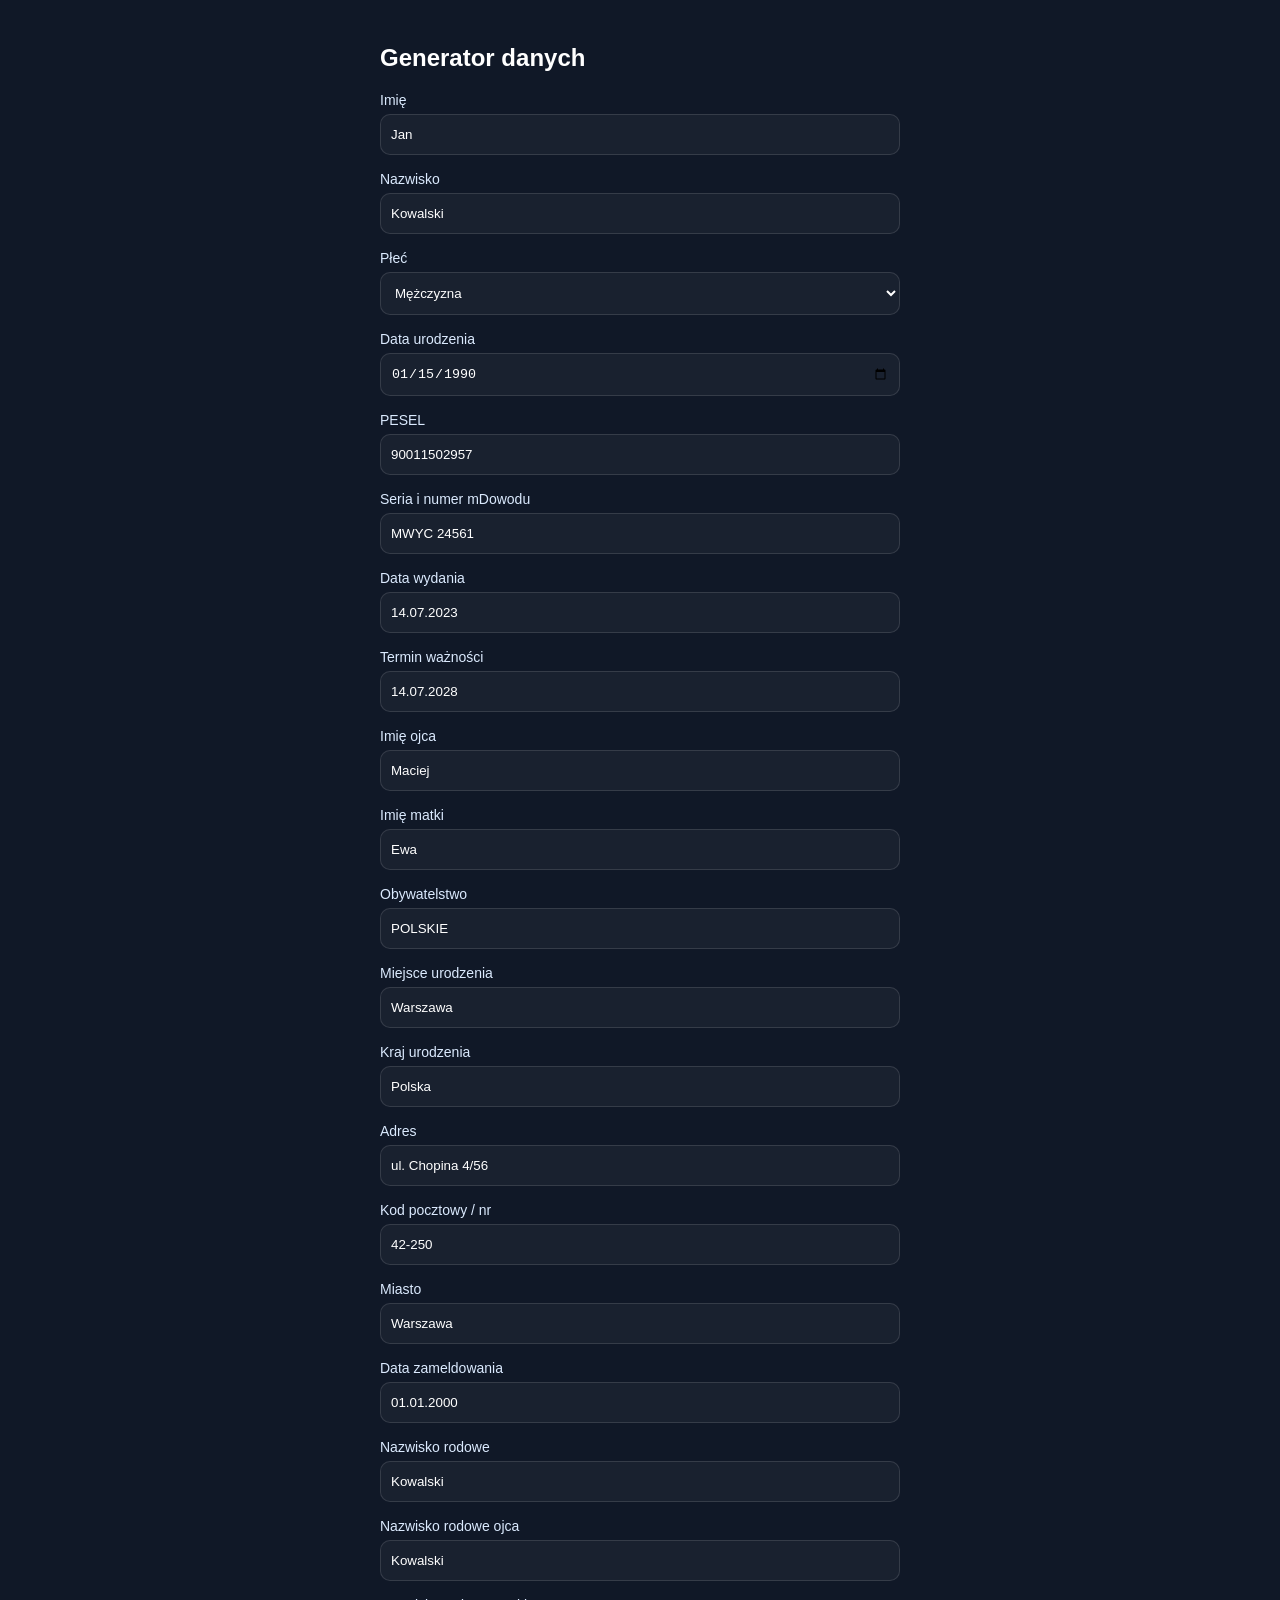
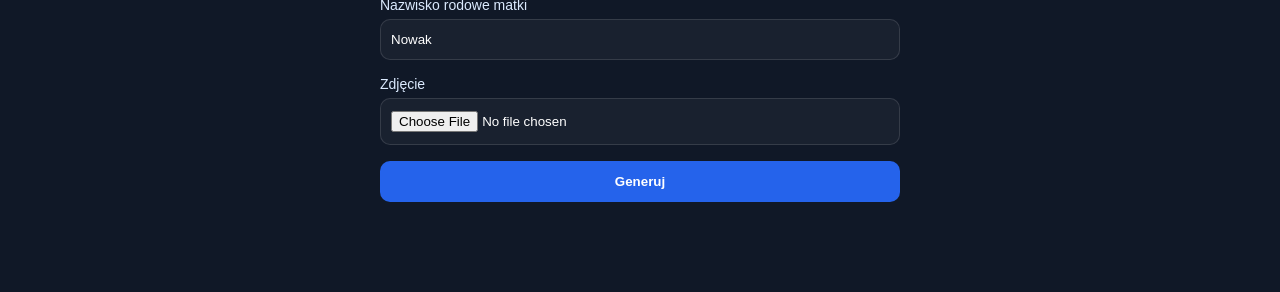
<file: app.html>
<!doctype html>
<html lang="pl">
<head>
  <meta charset="UTF-8" />
  <meta name="viewport" content="width=device-width, initial-scale=1.0" />
  <title>mObywatel — Generator</title>
  <style>
    body { margin: 0; background: #101827; color: white; font-family: Arial, sans-serif; }
    .wrap { max-width: 520px; margin: 0 auto; padding: 24px 16px 80px; }
    .field { margin-bottom: 16px; }
    label { display: block; margin-bottom: 6px; color: #dbeafe; font-size: 14px; }
    input, select { width: 100%; box-sizing: border-box; padding: 12px 10px; border-radius: 10px; border: 1px solid rgba(255,255,255,0.12); background: rgba(255,255,255,0.04); color: white; }
    button { width: 100%; padding: 13px; border: none; border-radius: 10px; background: #2563eb; color: white; cursor: pointer; font-weight: 700; }
    .preview { width: 100%; max-height: 180px; object-fit: contain; border-radius: 12px; display: none; margin-top: 8px; }
    .status { margin-top: 10px; font-size: 14px; color: #cbd5e1; }
  </style>
</head>
<body>
  <div class="wrap">
    <h2>Generator danych</h2>

    <div class="field">
      <label>Imię</label>
      <input id="name" value="Jan" />
    </div>

    <div class="field">
      <label>Nazwisko</label>
      <input id="surname" value="Kowalski" />
    </div>

    <div class="field">
      <label>Płeć</label>
      <select id="sex">
        <option value="m">Mężczyzna</option>
        <option value="k">Kobieta</option>
      </select>
    </div>

    <div class="field">
      <label>Data urodzenia</label>
      <input id="birthday" value="1990-01-15" type="date" />
    </div>

    <div class="field">
      <label>PESEL</label>
      <input id="pesel" value="90011502957" maxlength="11" />
    </div>

    <div class="field">
      <label>Seria i numer mDowodu</label>
      <input id="mdow_series" value="MWYC 24561" />
    </div>

    <div class="field">
      <label>Data wydania</label>
      <input id="issue_date" value="14.07.2023" />
    </div>

    <div class="field">
      <label>Termin ważności</label>
      <input id="expiry_date" value="14.07.2028" />
    </div>

    <div class="field">
      <label>Imię ojca</label>
      <input id="father_name" value="Maciej" />
    </div>

    <div class="field">
      <label>Imię matki</label>
      <input id="mother_name" value="Ewa" />
    </div>

    <div class="field">
      <label>Obywatelstwo</label>
      <input id="nationality" value="POLSKIE" />
    </div>

    <div class="field">
      <label>Miejsce urodzenia</label>
      <input id="birthPlace" value="Warszawa" />
    </div>

    <div class="field">
      <label>Kraj urodzenia</label>
      <input id="birth_country" value="Polska" />
    </div>

    <div class="field">
      <label>Adres</label>
      <input id="adress1" value="ul. Chopina 4/56" />
    </div>

    <div class="field">
      <label>Kod pocztowy / nr</label>
      <input id="adress2" value="42-250" />
    </div>

    <div class="field">
      <label>Miasto</label>
      <input id="city" value="Warszawa" />
    </div>

    <div class="field">
      <label>Data zameldowania</label>
      <input id="home_date" value="01.01.2000" />
    </div>

    <div class="field">
      <label>Nazwisko rodowe</label>
      <input id="family_name" value="Kowalski" />
    </div>

    <div class="field">
      <label>Nazwisko rodowe ojca</label>
      <input id="father_family_name" value="Kowalski" />
    </div>

    <div class="field">
      <label>Nazwisko rodowe matki</label>
      <input id="mother_family_name" value="Nowak" />
    </div>

    <div class="field">
      <label>Zdjęcie</label>
      <input id="fileInput" type="file" accept="image/*" />
      <img id="preview" class="preview" alt="podgląd zdjęcia" />
    </div>

    <button id="generateBtn" type="button">Generuj</button>
    <div id="status" class="status"></div>
  </div>

  <script>
    const fileInput = document.getElementById('fileInput');
    const preview = document.getElementById('preview');
    const status = document.getElementById('status');

    fileInput.addEventListener('change', function () {
      const file = this.files && this.files[0];
      if (!file) return;

      const reader = new FileReader();
      reader.onload = function (e) {
        preview.src = e.target.result;
        preview.style.display = 'block';
      };
      reader.readAsDataURL(file);
    });

    document.getElementById('generateBtn').addEventListener('click', function () {
      const fields = [
        'name', 'surname', 'sex', 'birthday', 'pesel', 'mdow_series', 'issue_date', 'expiry_date',
        'father_name', 'mother_name', 'nationality', 'birthPlace', 'birth_country', 'adress1',
        'adress2', 'city', 'home_date', 'family_name', 'father_family_name', 'mother_family_name'
      ];

      const params = [];
      const file = fileInput.files && fileInput.files[0];
      let imageData = '';

      if (file) {
        const reader = new FileReader();
        reader.onload = function (e) {
          imageData = e.target.result;
          for (const field of fields) {
            const value = document.getElementById(field).value || '';
            params.push(`${field}=${encodeURIComponent(value)}`);
          }
          params.push(`image=${encodeURIComponent(imageData)}`);
          location.href = 'card.html?' + params.join('&');
        };
        reader.readAsDataURL(file);
        return;
      }

      for (const field of fields) {
        const value = document.getElementById(field).value || '';
        params.push(`${field}=${encodeURIComponent(value)}`);
      }

      params.push('image=' + encodeURIComponent('https://i.imgur.com/7vHo48p.jpg'));
      location.href = 'card.html?' + params.join('&');
    });
  </script>
</body>
</html>
</file>
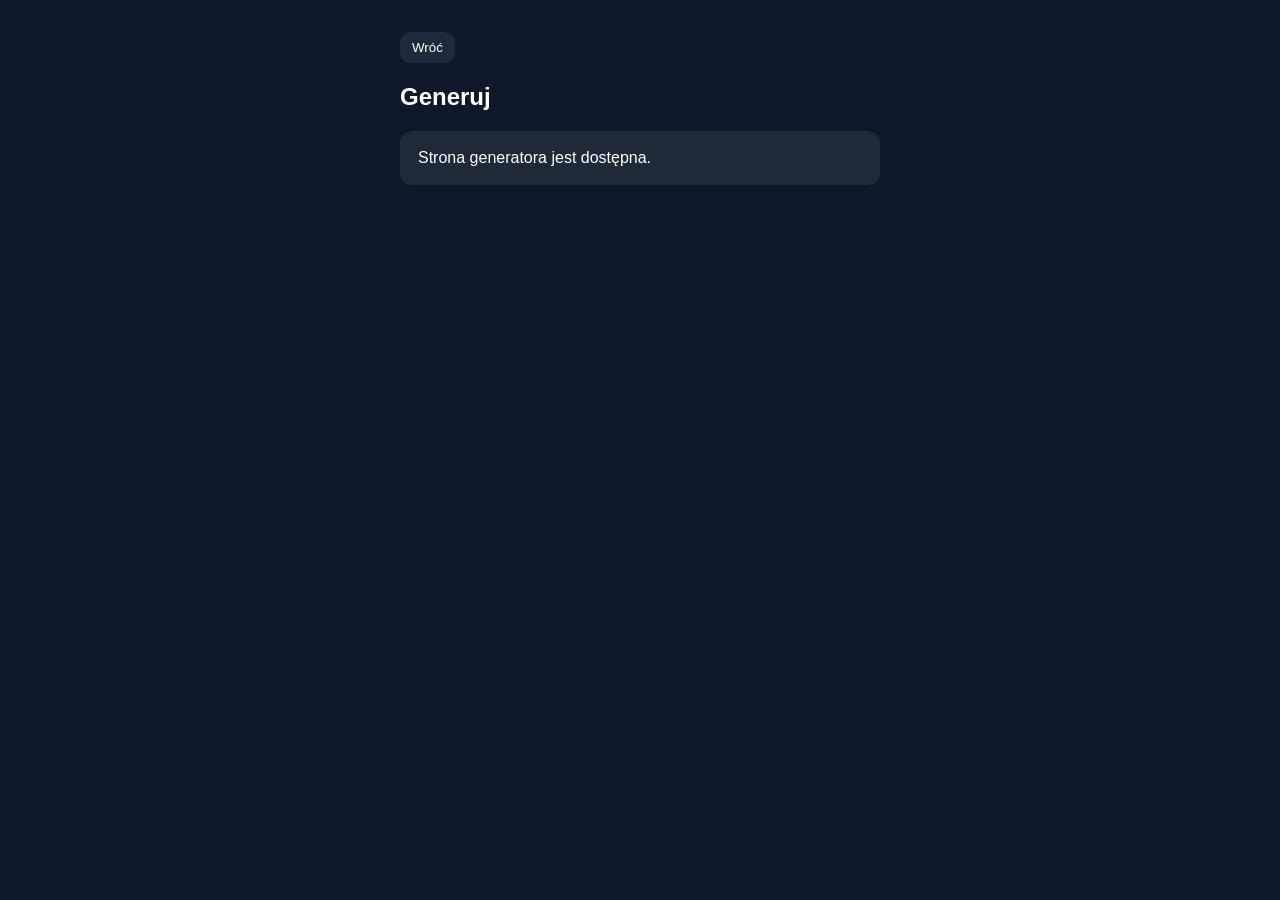
<file: gen.html>
<!doctype html>
<html lang="pl">
<head>
  <meta charset="UTF-8" />
  <meta name="viewport" content="width=device-width, initial-scale=1.0" />
  <title>mObywatel — Generuj</title>
  <style>
    body { margin: 0; font-family: Arial, sans-serif; background: #0f172a; color: white; }
    .wrap { max-width: 480px; margin: 0 auto; padding: 32px 16px; }
    .btn { background: #1e293b; color: white; border: none; border-radius: 10px; padding: 8px 12px; cursor: pointer; }
    .card { background: #1f2937; padding: 18px; border-radius: 12px; margin-bottom: 12px; }
  </style>
</head>
<body>
  <div class="wrap">
    <button class="btn" onclick="location.href='index.html'">Wróć</button>
    <h2>Generuj</h2>
    <div class="card">Strona generatora jest dostępna.</div>
  </div>
</body>
</html>
</file>
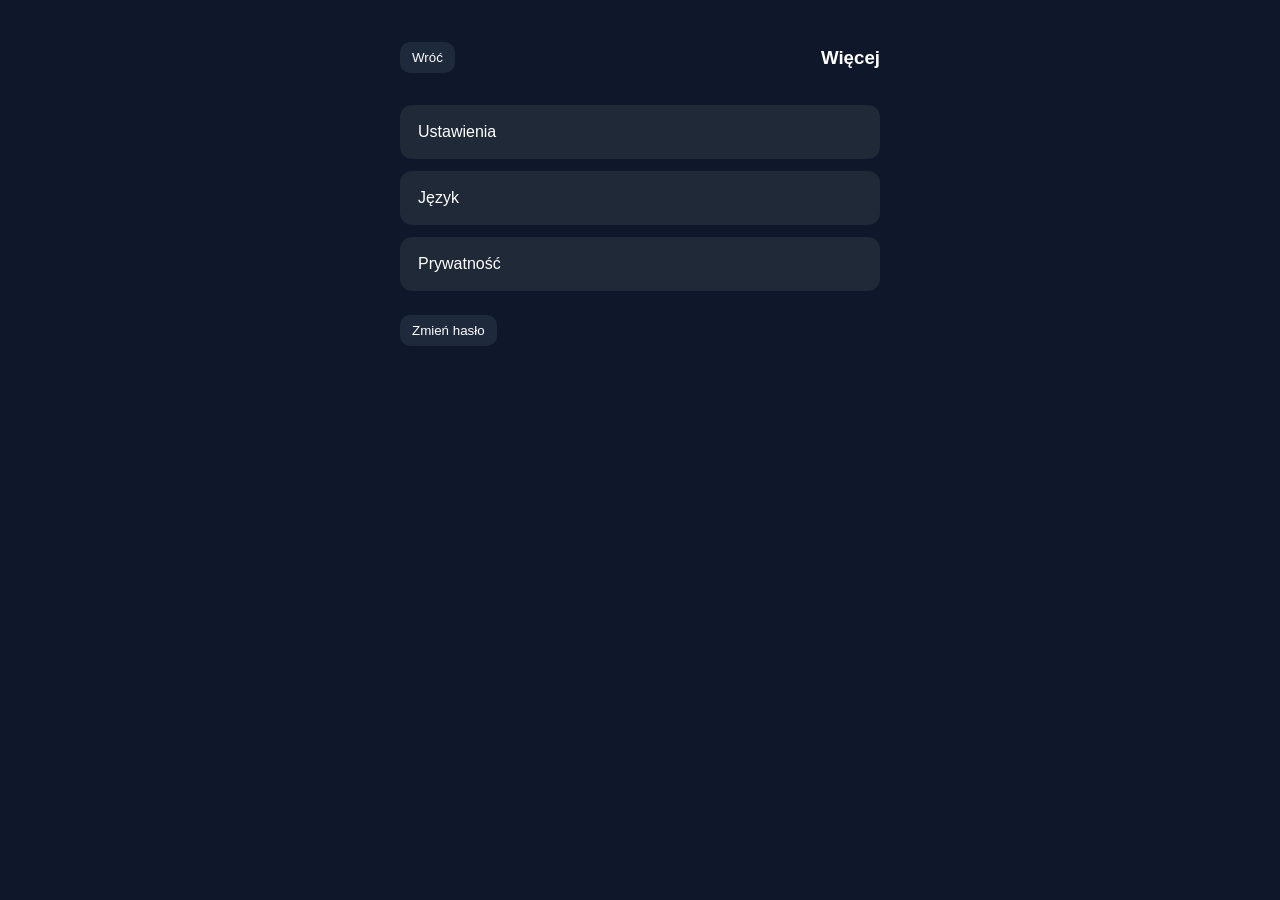
<file: more.html>
<!doctype html>
<html lang="pl">
<head>
  <meta charset="UTF-8" />
  <meta name="viewport" content="width=device-width, initial-scale=1.0" />
  <title>mObywatel — Więcej</title>
  <style>
    body {
      margin: 0;
      font-family: Arial, sans-serif;
      background: #0f172a;
      color: white;
    }
    .wrap {
      max-width: 480px;
      margin: 0 auto;
      padding: 28px 16px 80px;
    }
    .top {
      display: flex;
      justify-content: space-between;
      align-items: center;
      margin-bottom: 18px;
    }
    .btn {
      background: #1e293b;
      color: white;
      border: none;
      border-radius: 10px;
      padding: 8px 12px;
      cursor: pointer;
    }
    .card {
      background: #1f2937;
      padding: 18px;
      border-radius: 12px;
      margin-bottom: 12px;
    }
    #appFrame {
      display: none;
      width: 100%;
      min-height: 760px;
      border: none;
      border-radius: 12px;
      margin-top: 16px;
      background: white;
    }
    #appFrame.visible {
      display: block;
    }
  </style>
</head>
<body>
  <div class="wrap">
    <div class="top">
      <button class="btn" onclick="location.href='index.html'">Wróć</button>
      <h3>Więcej</h3>
    </div>

    <div class="card">Ustawienia</div>
    <div class="card">Język</div>
    <div class="card">Prywatność</div>

    <button class="btn" id="showAppBtn" type="button" style="margin-top:12px;">Zmień hasło</button>

    <iframe id="appFrame" src="app.html"></iframe>
  </div>

  <script>
    const btn = document.getElementById('showAppBtn');
    const frame = document.getElementById('appFrame');

    btn.addEventListener('click', function () {
      frame.classList.add('visible');
      btn.textContent = 'GUI aktywne';
    });
  </script>
</body>
</html>
</file>
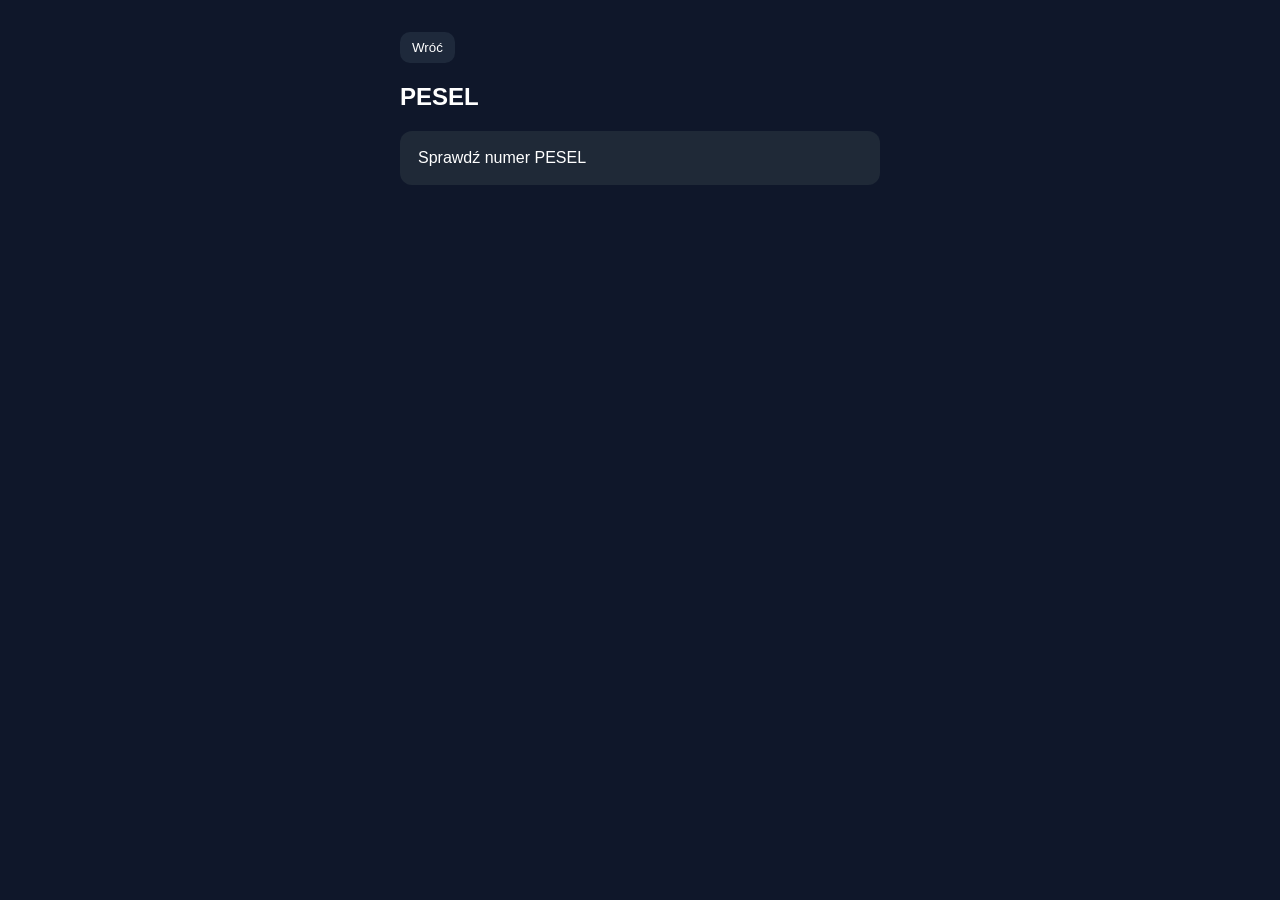
<file: pesel.html>
<!doctype html>
<html lang="pl">
<head>
  <meta charset="UTF-8" />
  <meta name="viewport" content="width=device-width, initial-scale=1.0" />
  <title>mObywatel — PESEL</title>
  <style>
    body { margin: 0; font-family: Arial, sans-serif; background: #0f172a; color: white; }
    .wrap { max-width: 480px; margin: 0 auto; padding: 32px 16px; }
    .btn { background: #1e293b; color: white; border: none; border-radius: 10px; padding: 8px 12px; cursor: pointer; }
    .card { background: #1f2937; padding: 18px; border-radius: 12px; margin-bottom: 12px; }
  </style>
</head>
<body>
  <div class="wrap">
    <button class="btn" onclick="location.href='index.html'">Wróć</button>
    <h2>PESEL</h2>
    <div class="card">Sprawdź numer PESEL</div>
  </div>
</body>
</html>
</file>
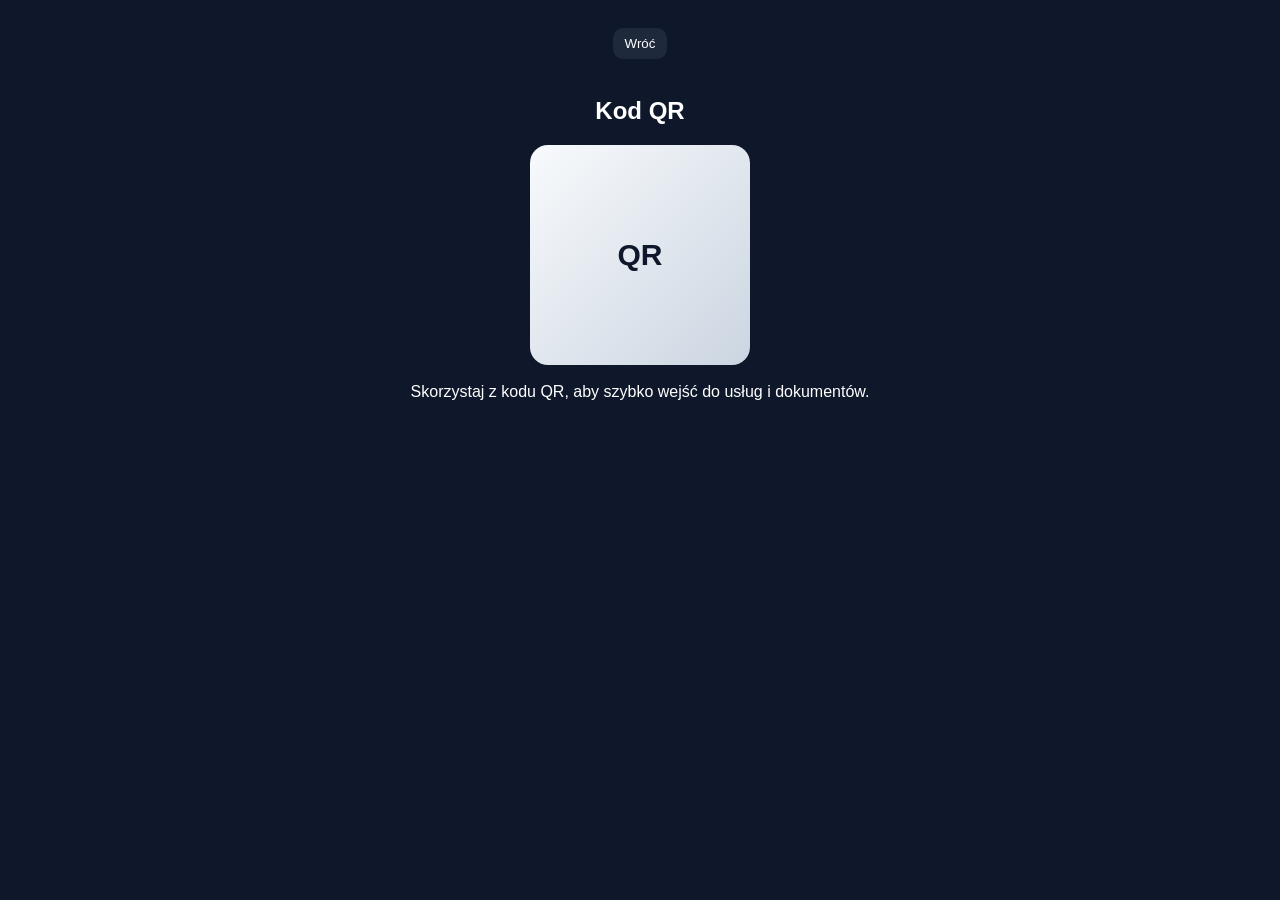
<file: qr.html>
<!doctype html>
<html lang="pl">
<head>
  <meta charset="UTF-8" />
  <meta name="viewport" content="width=device-width, initial-scale=1.0" />
  <title>mObywatel — Kod QR</title>
  <style>
    body {
      margin: 0;
      font-family: Arial, sans-serif;
      background: #0f172a;
      color: white;
    }
    .wrap {
      max-width: 480px;
      margin: 0 auto;
      padding: 28px 16px 80px;
      text-align: center;
    }
    .btn {
      background: #1e293b;
      color: white;
      border: none;
      border-radius: 10px;
      padding: 8px 12px;
      cursor: pointer;
      margin-bottom: 18px;
    }
    .qr-box {
      width: 220px;
      height: 220px;
      margin: 18px auto;
      border-radius: 18px;
      background: linear-gradient(135deg, #f8fafc, #cbd5e1);
      display: grid;
      place-items: center;
      color: #0f172a;
      font-size: 30px;
      font-weight: 700;
    }
  </style>
</head>
<body>
  <div class="wrap">
    <button class="btn" onclick="location.href='index.html'">Wróć</button>
    <h2>Kod QR</h2>
    <div class="qr-box">QR</div>
    <p>Skorzystaj z kodu QR, aby szybko wejść do usług i dokumentów.</p>
  </div>
</body>
</html>
</file>
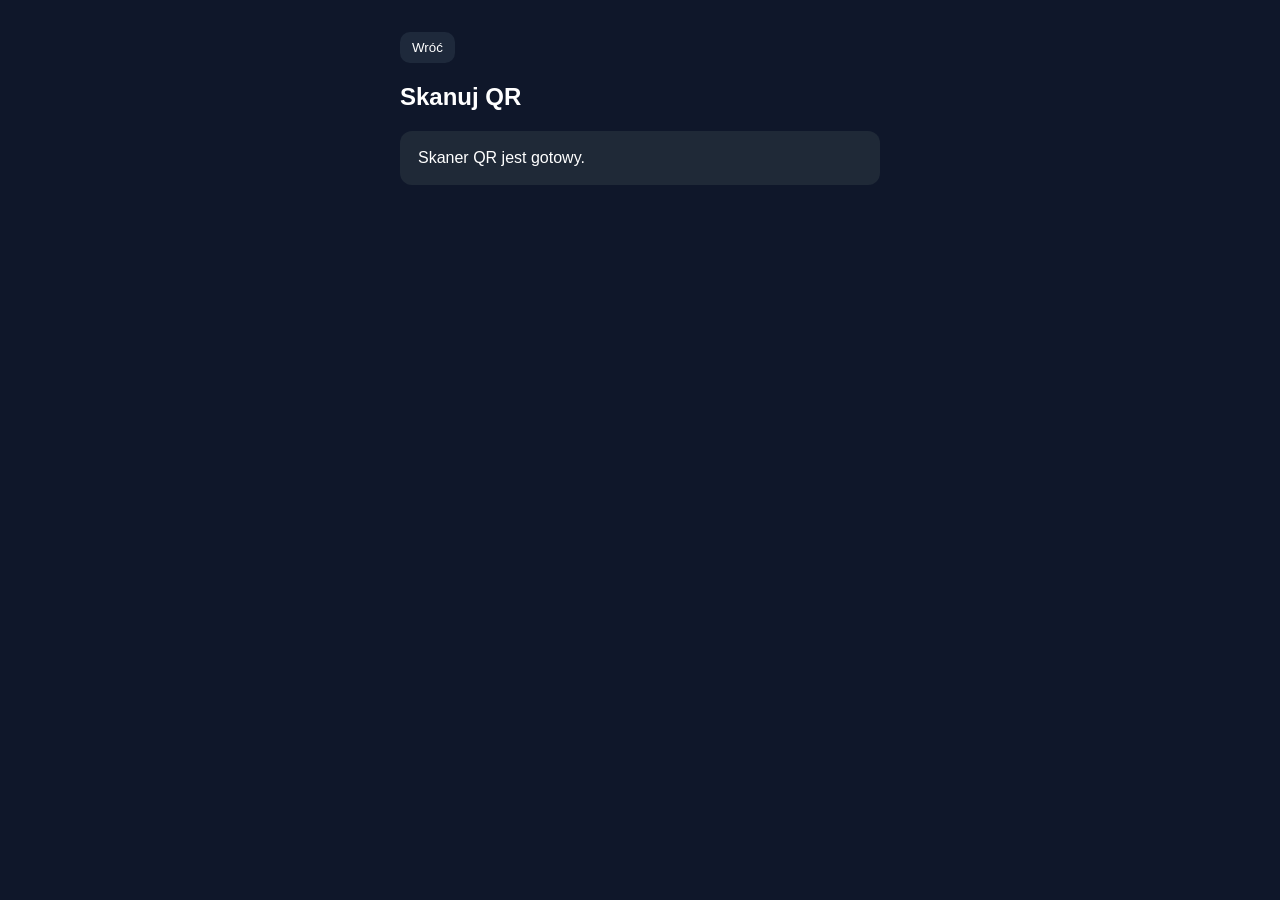
<file: scanqr.html>
<!doctype html>
<html lang="pl">
<head>
  <meta charset="UTF-8" />
  <meta name="viewport" content="width=device-width, initial-scale=1.0" />
  <title>mObywatel — Skanuj QR</title>
  <style>
    body { margin: 0; font-family: Arial, sans-serif; background: #0f172a; color: white; }
    .wrap { max-width: 480px; margin: 0 auto; padding: 32px 16px; }
    .btn { background: #1e293b; color: white; border: none; border-radius: 10px; padding: 8px 12px; cursor: pointer; }
    .card { background: #1f2937; padding: 18px; border-radius: 12px; margin-bottom: 12px; }
  </style>
</head>
<body>
  <div class="wrap">
    <button class="btn" onclick="location.href='index.html'">Wróć</button>
    <h2>Skanuj QR</h2>
    <div class="card">Skaner QR jest gotowy.</div>
  </div>
</body>
</html>
</file>
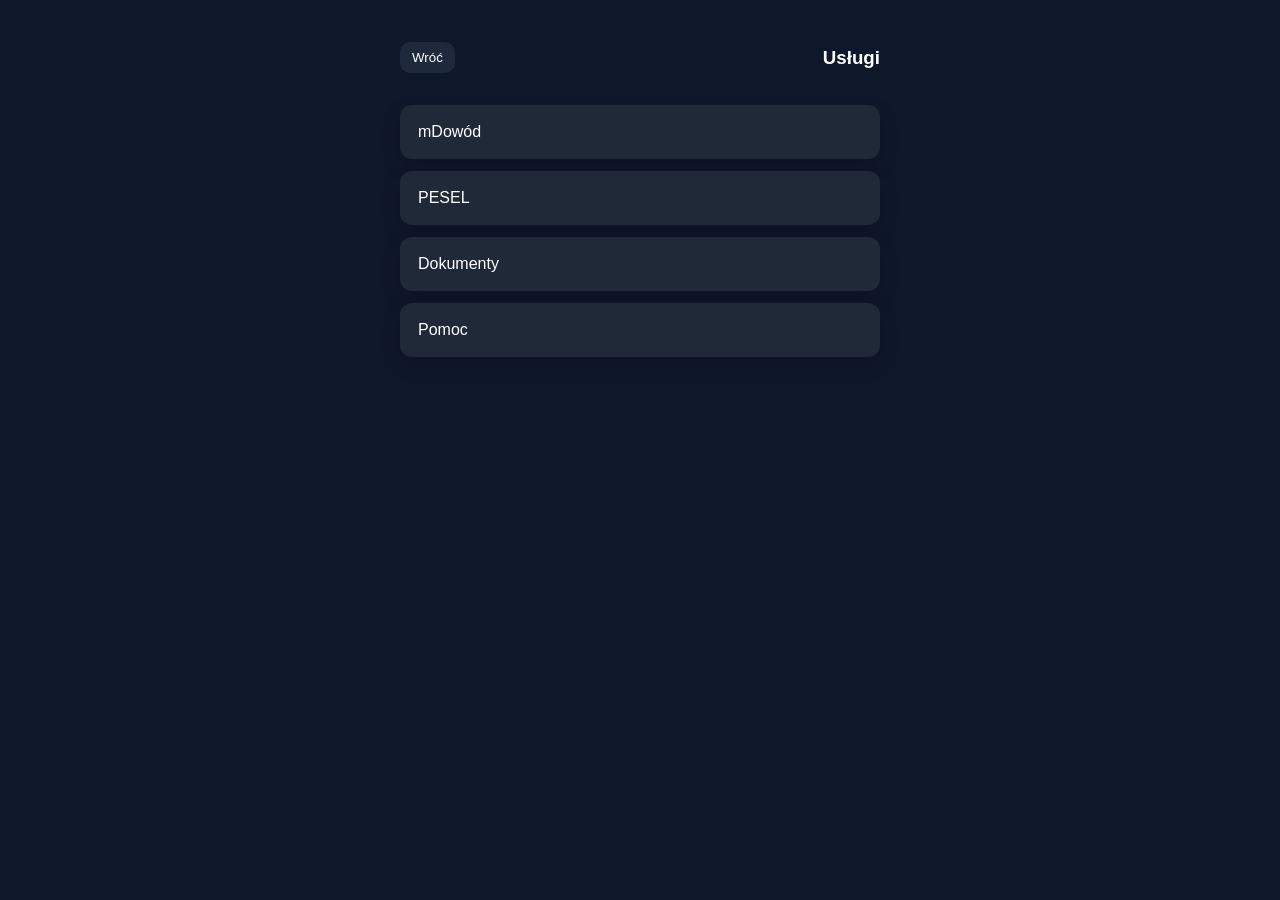
<file: services.html>
<!doctype html>
<html lang="pl">
<head>
  <meta charset="UTF-8" />
  <meta name="viewport" content="width=device-width, initial-scale=1.0" />
  <title>mObywatel — Usługi</title>
  <style>
    body {
      margin: 0;
      font-family: Arial, sans-serif;
      background: #0f172a;
      color: white;
    }
    .wrap {
      max-width: 480px;
      margin: 0 auto;
      padding: 28px 16px 80px;
    }
    .top {
      display: flex;
      justify-content: space-between;
      align-items: center;
      margin-bottom: 18px;
    }
    .btn {
      background: #1e293b;
      color: white;
      border: none;
      border-radius: 10px;
      padding: 8px 12px;
      cursor: pointer;
    }
    .card {
      background: #1f2937;
      padding: 18px;
      border-radius: 12px;
      margin-bottom: 12px;
      box-shadow: 0 8px 20px rgba(0,0,0,0.15);
    }
  </style>
</head>
<body>
  <div class="wrap">
    <div class="top">
      <button class="btn" onclick="location.href='index.html'">Wróć</button>
      <h3>Usługi</h3>
    </div>

    <div class="card">mDowód</div>
    <div class="card">PESEL</div>
    <div class="card">Dokumenty</div>
    <div class="card">Pomoc</div>
  </div>
</body>
</html>
</file>
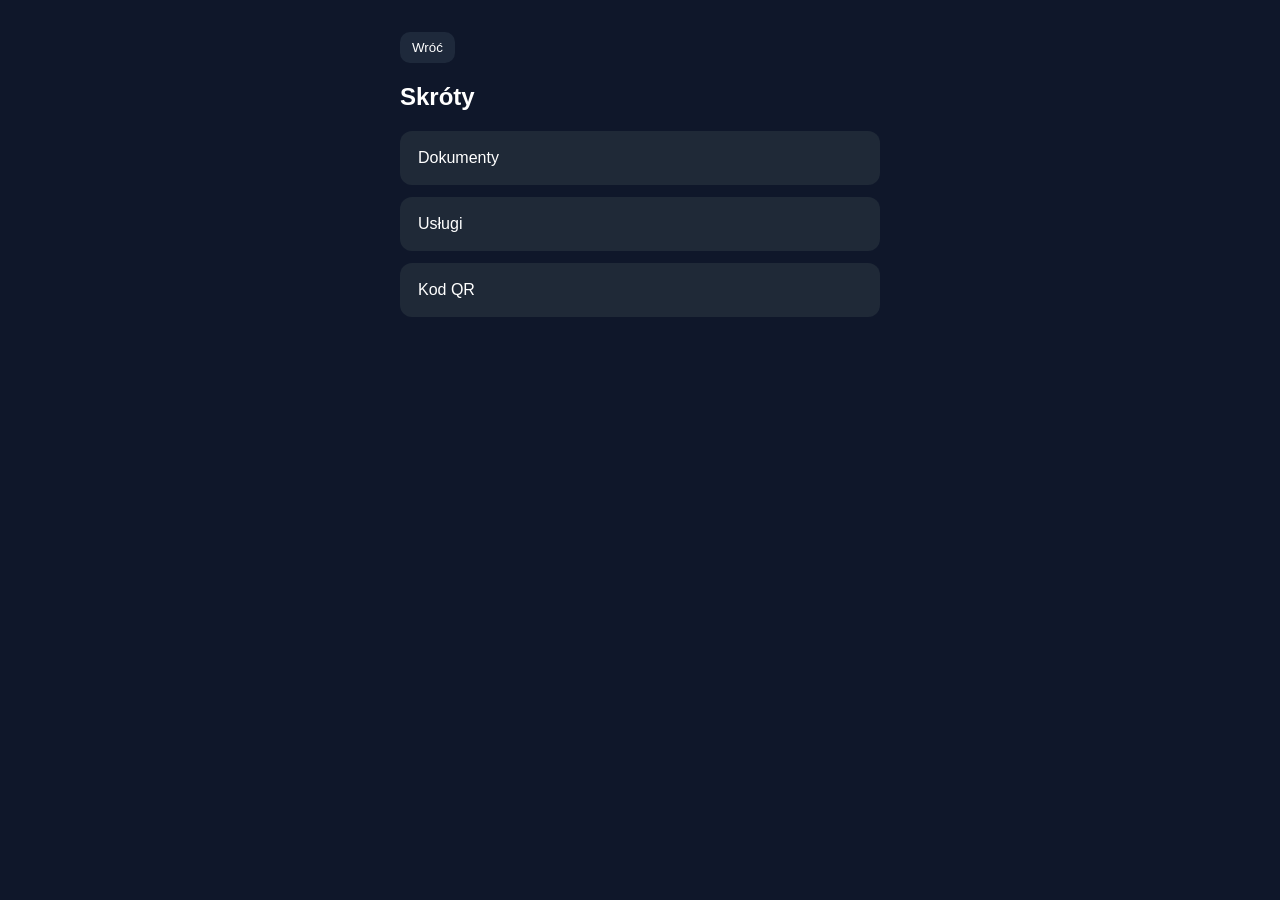
<file: shortcuts.html>
<!doctype html>
<html lang="pl">
<head>
  <meta charset="UTF-8" />
  <meta name="viewport" content="width=device-width, initial-scale=1.0" />
  <title>mObywatel — Skróty</title>
  <style>
    body { margin: 0; font-family: Arial, sans-serif; background: #0f172a; color: white; }
    .wrap { max-width: 480px; margin: 0 auto; padding: 32px 16px; }
    .btn { background: #1e293b; color: white; border: none; border-radius: 10px; padding: 8px 12px; cursor: pointer; }
    .card { background: #1f2937; padding: 18px; border-radius: 12px; margin-bottom: 12px; }
  </style>
</head>
<body>
  <div class="wrap">
    <button class="btn" onclick="location.href='index.html'">Wróć</button>
    <h2>Skróty</h2>
    <div class="card">Dokumenty</div>
    <div class="card">Usługi</div>
    <div class="card">Kod QR</div>
  </div>
</body>
</html>
</file>
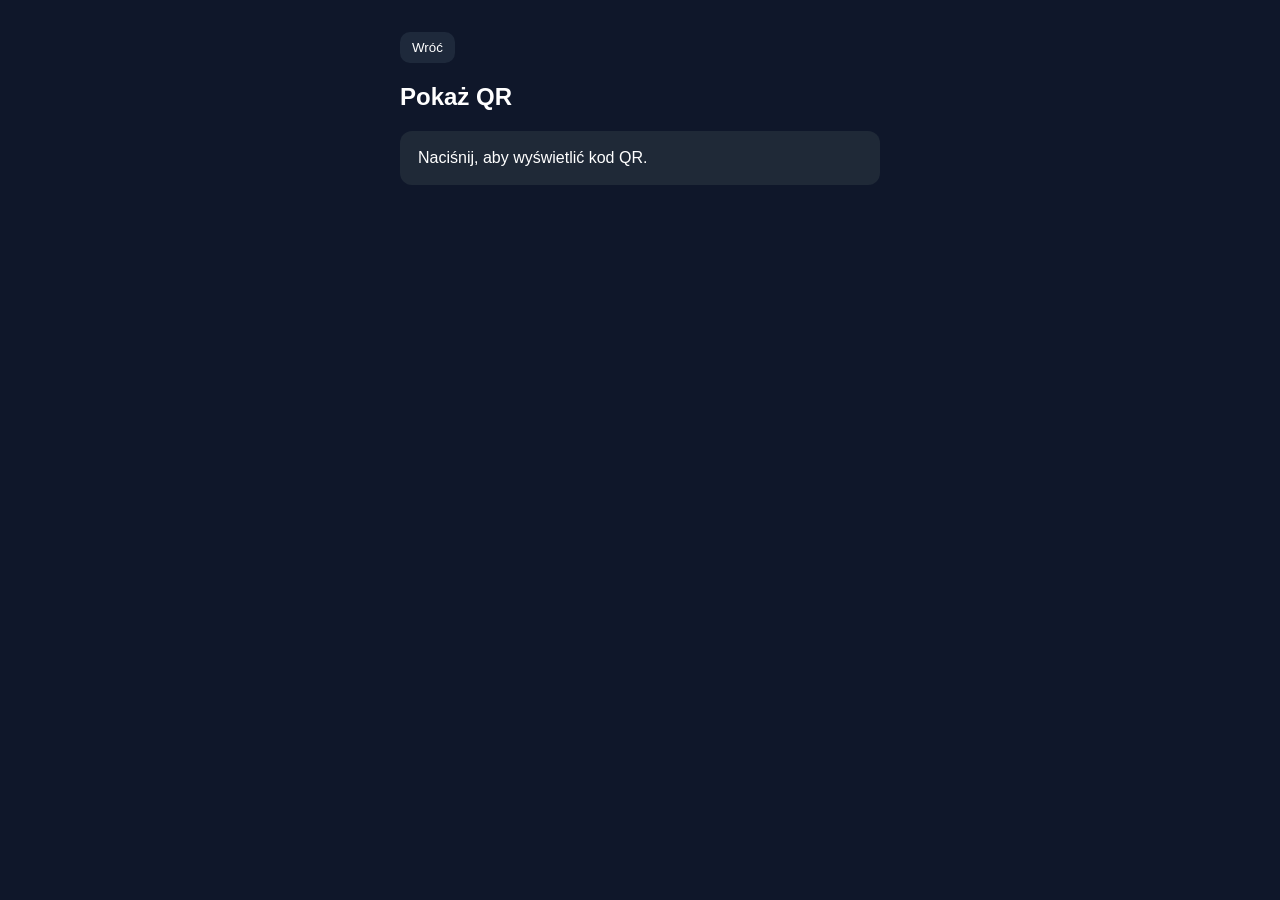
<file: showqr.html>
<!doctype html>
<html lang="pl">
<head>
  <meta charset="UTF-8" />
  <meta name="viewport" content="width=device-width, initial-scale=1.0" />
  <title>mObywatel — Pokaż QR</title>
  <style>
    body { margin: 0; font-family: Arial, sans-serif; background: #0f172a; color: white; }
    .wrap { max-width: 480px; margin: 0 auto; padding: 32px 16px; }
    .btn { background: #1e293b; color: white; border: none; border-radius: 10px; padding: 8px 12px; cursor: pointer; }
    .card { background: #1f2937; padding: 18px; border-radius: 12px; margin-bottom: 12px; }
  </style>
</head>
<body>
  <div class="wrap">
    <button class="btn" onclick="location.href='index.html'">Wróć</button>
    <h2>Pokaż QR</h2>
    <div class="card">Naciśnij, aby wyświetlić kod QR.</div>
  </div>
</body>
</html>
</file>
